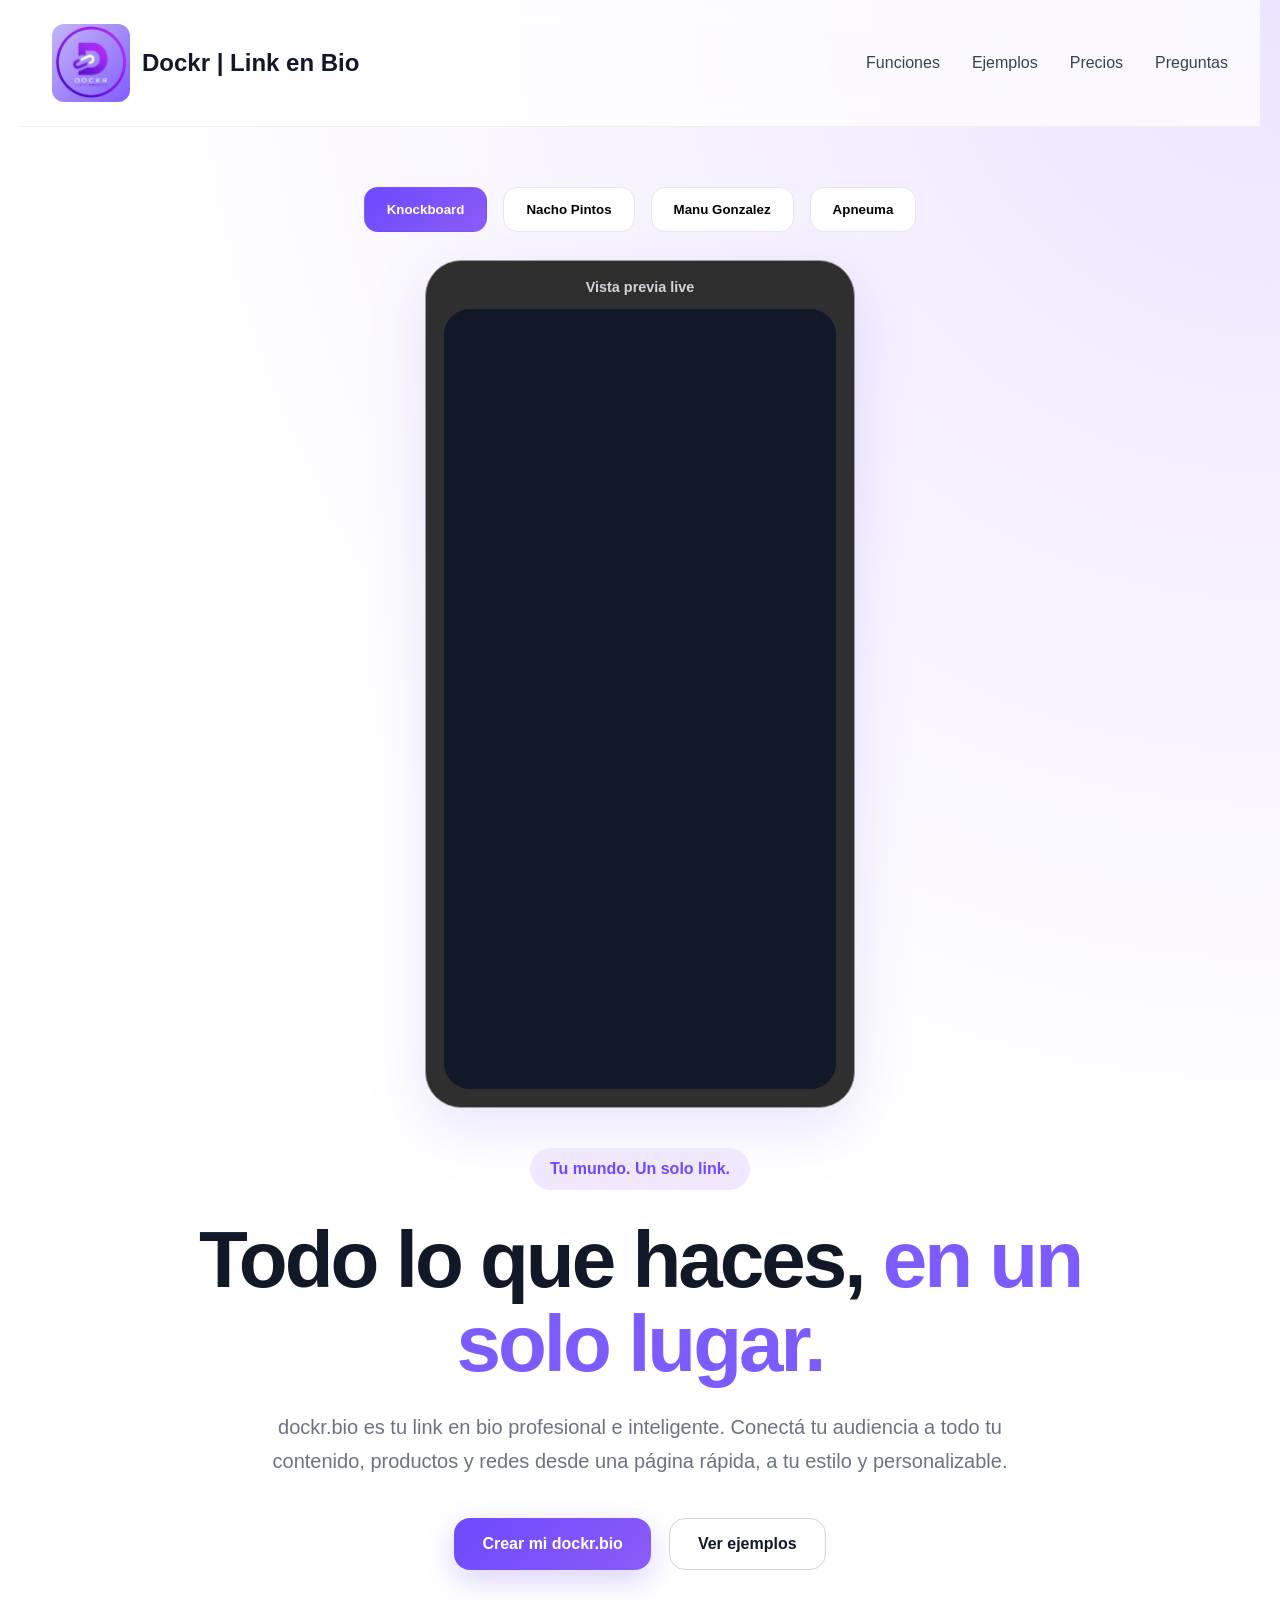
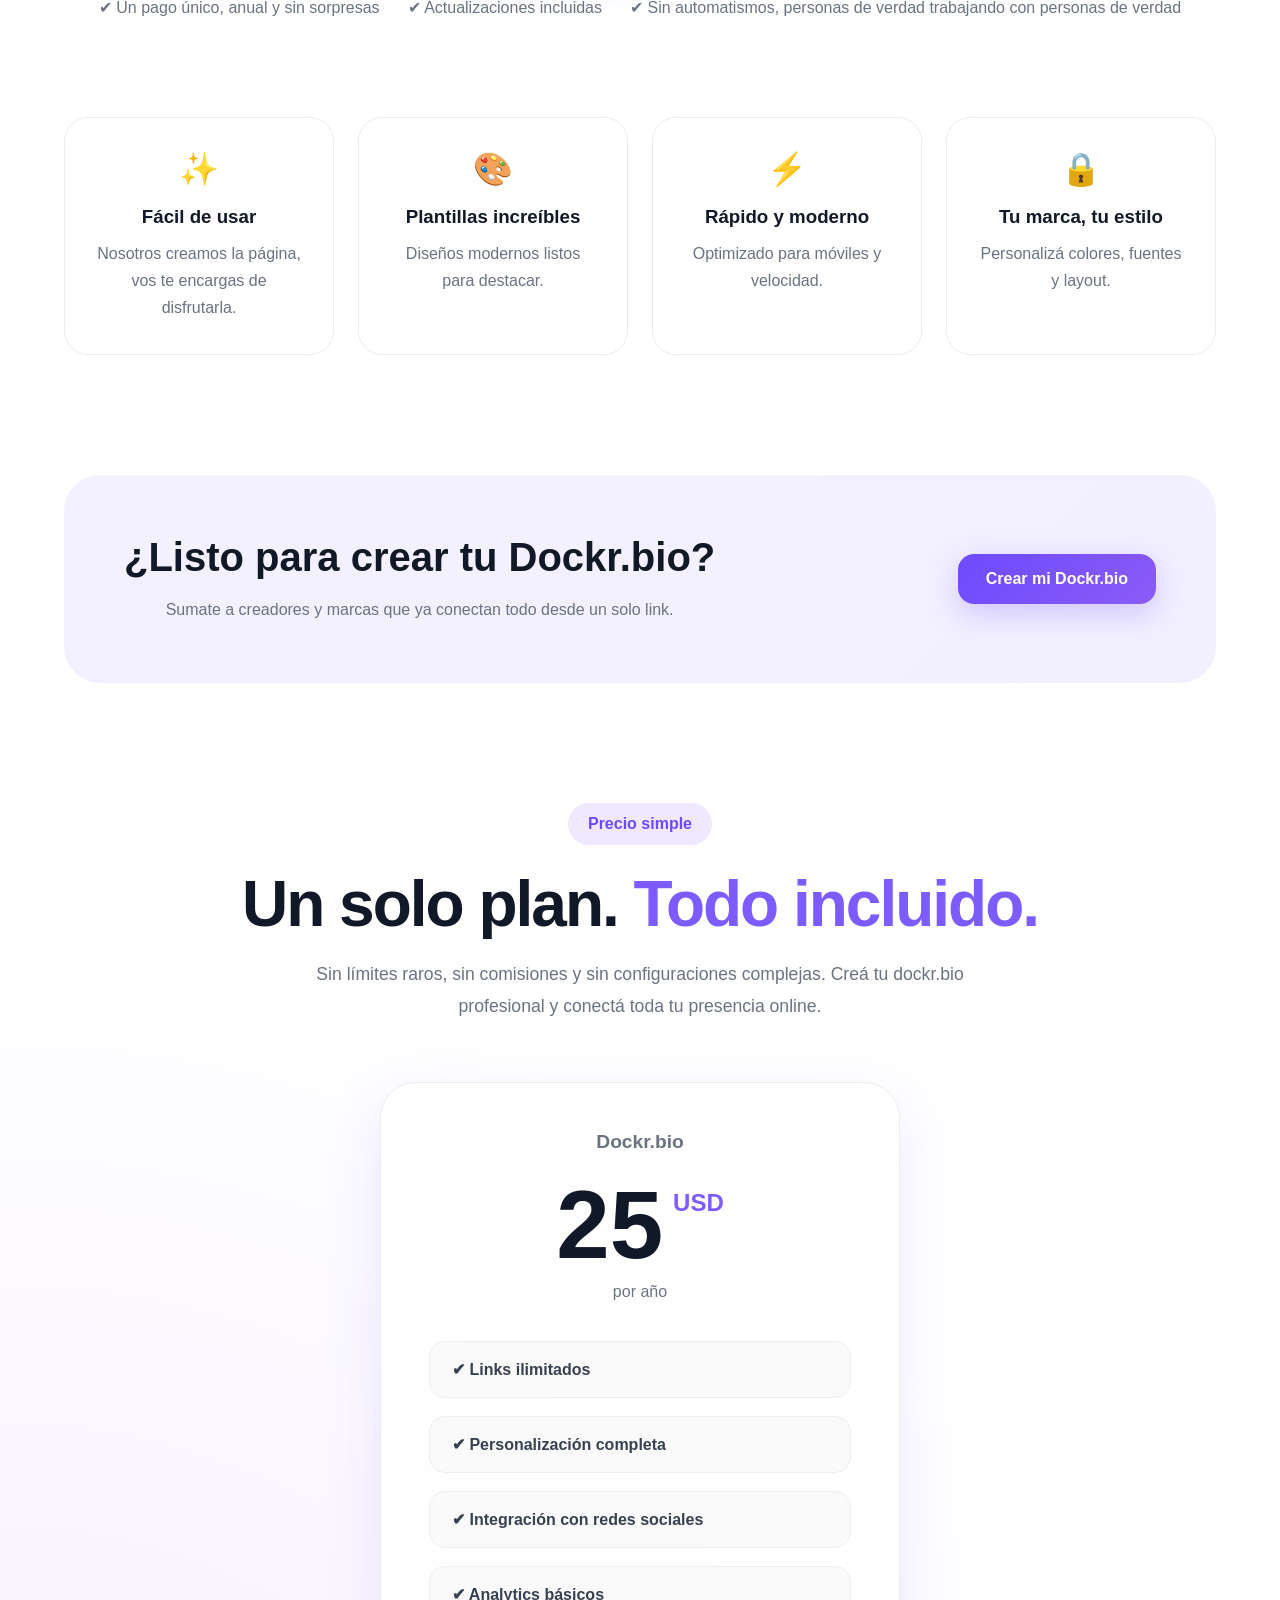
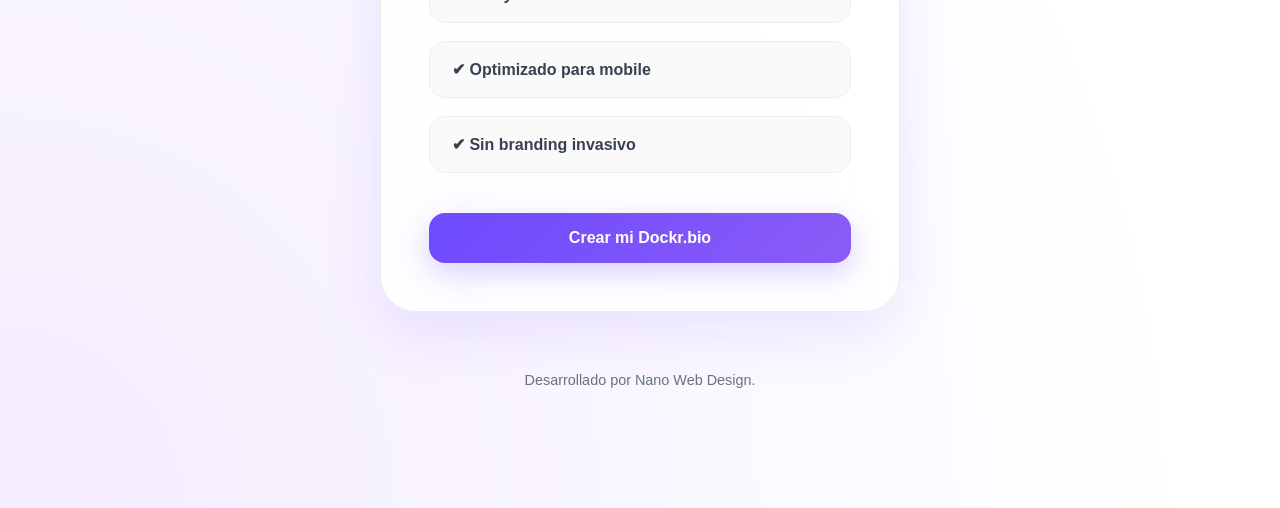
<file: index.html>
<!doctype html>
<html lang="es">
  <head>
    <meta charset="UTF-8" />
    <meta name="viewport" content="width=device-width, initial-scale=1.0" />
    <title>Dockr | Link en Bio</title>
    <link rel="stylesheet" href="styles/main.css" />
    <link rel="apple-touch-icon" sizes="180x180" href="/apple-touch-icon.png" />
    <link rel="icon" type="image/png" sizes="32x32" href="./multimedia/favicon/favicon-32x32.png" />
    <link rel="icon" type="image/png" sizes="16x16" href="./multimedia/favicon/favicon-16x16.png" />
  </head>
  <body>
    <!-- NAVBAR -->
    <header class="navbar">
      <div class="logo">
        <img src="./multimedia/Dockr-logo.png" alt="Dockr Logo" class="logo-box" />
        <span>Dockr | Link en Bio </span>
      </div>
      <nav class="nav-links">
        <a href="#features">Funciones</a>
        <a href="#preview">Ejemplos</a>
        <a href="#pricing">Precios</a>
        <a href="https://wa.me/598093939221" target="_blank">Preguntas</a>
      </nav>
      <button class="mobile-menu-btn">☰</button>
    </header>

    <!-- SWITCH BUTTONS -->
    <div class="dockr-switcher" id="preview">
      <button class="dockr-btn active" data-url="https://dockr.bio/knockboard">Knockboard</button>
      <button class="dockr-btn" data-url="https://dockr.bio/nachopintos">Nacho Pintos</button>
      <button class="dockr-btn" data-url="https://dockr.bio/manugonzalez">Manu Gonzalez</button>
      <button class="dockr-btn" data-url="https://dockr.bio/apneuma">Apneuma</button>
    </div>

    <!-- PREVIEW -->
    <div class="dockr-preview-wrapper">
      <div class="dockr-preview-header">Vista previa live</div>

      <!-- NUEVO CONTENEDOR -->
      <div class="iframe-container">
        <iframe id="dockr-frame" src="https://dockr.bio/knockboard" frameborder="0" loading="lazy"></iframe>
      </div>
    </div>

    <!-- HERO -->
    <main class="hero">
      <div class="hero-badge">Tu mundo. Un solo link.</div>
      <h1>
        Todo lo que haces,
        <span>en un solo lugar.</span>
      </h1>
      <p class="hero-text">
        dockr.bio es tu link en bio profesional e inteligente. Conectá tu audiencia a todo tu contenido, productos y
        redes desde una página rápida, a tu estilo y personalizable.
      </p>
      <div class="hero-buttons">
        <a href="https://wa.me/598093939221" class="btn-primary"> Crear mi dockr.bio </a>
        <a href="#preview" class="btn-secondary"> Ver ejemplos </a>
      </div>
      <div class="hero-features">
        <span>✔ Un pago único, anual y sin sorpresas</span>
        <span>✔ Actualizaciones incluidas</span>
        <span>✔ Sin automatismos, personas de verdad trabajando con personas de verdad</span>
      </div>

      <!-- FEATURES GRID -->
      <section class="features-grid" id="features">
        <div class="feature-card">
          <div class="feature-icon">✨</div>
          <h3>Fácil de usar</h3>
          <p>Nosotros creamos la página, vos te encargas de disfrutarla.</p>
        </div>
        <div class="feature-card">
          <div class="feature-icon">🎨</div>
          <h3>Plantillas increíbles</h3>
          <p>Diseños modernos listos para destacar.</p>
        </div>
        <div class="feature-card">
          <div class="feature-icon">⚡</div>
          <h3>Rápido y moderno</h3>
          <p>Optimizado para móviles y velocidad.</p>
        </div>
        <div class="feature-card">
          <div class="feature-icon">🔒</div>
          <h3>Tu marca, tu estilo</h3>
          <p>Personalizá colores, fuentes y layout.</p>
        </div>
      </section>

      <!-- CTA -->
      <section class="bottom-cta">
        <div>
          <h2>¿Listo para crear tu Dockr.bio?</h2>
          <p>Sumate a creadores y marcas que ya conectan todo desde un solo link.</p>
        </div>
        <a href="https://wa.me/598093939221" class="btn-primary"> Crear mi Dockr.bio </a>
      </section>

      <!-- PRICING -->
      <section class="pricing-section" id="pricing">
        <div class="pricing-badge">Precio simple</div>
        <h2>
          Un solo plan.
          <span>Todo incluido.</span>
        </h2>
        <p class="pricing-text">
          Sin límites raros, sin comisiones y sin configuraciones complejas. Creá tu dockr.bio profesional y conectá
          toda tu presencia online.
        </p>
        <div class="pricing-card">
          <div class="pricing-top">
            <h3>Dockr.bio</h3>
            <div class="price">
              <span class="price-number">25</span>
              <span class="price-currency">USD</span>
            </div>
            <span class="price-period"> por año </span>
          </div>
          <div class="pricing-features">
            <div class="pricing-item">✔ Links ilimitados</div>
            <div class="pricing-item">✔ Personalización completa</div>
            <div class="pricing-item">✔ Integración con redes sociales</div>
            <div class="pricing-item">✔ Analytics básicos</div>
            <div class="pricing-item">✔ Optimizado para mobile</div>
            <div class="pricing-item">✔ Sin branding invasivo</div>
          </div>
          <a href="https://wa.me/598093939221" class="btn-primary pricing-btn"> Crear mi Dockr.bio </a>
        </div>
      </section>

      <p class="branding-text">Desarrollado por Nano Web Design.</p>
    </main>

    <script src="js/main.js"></script>
  </body>
</html>
</file>
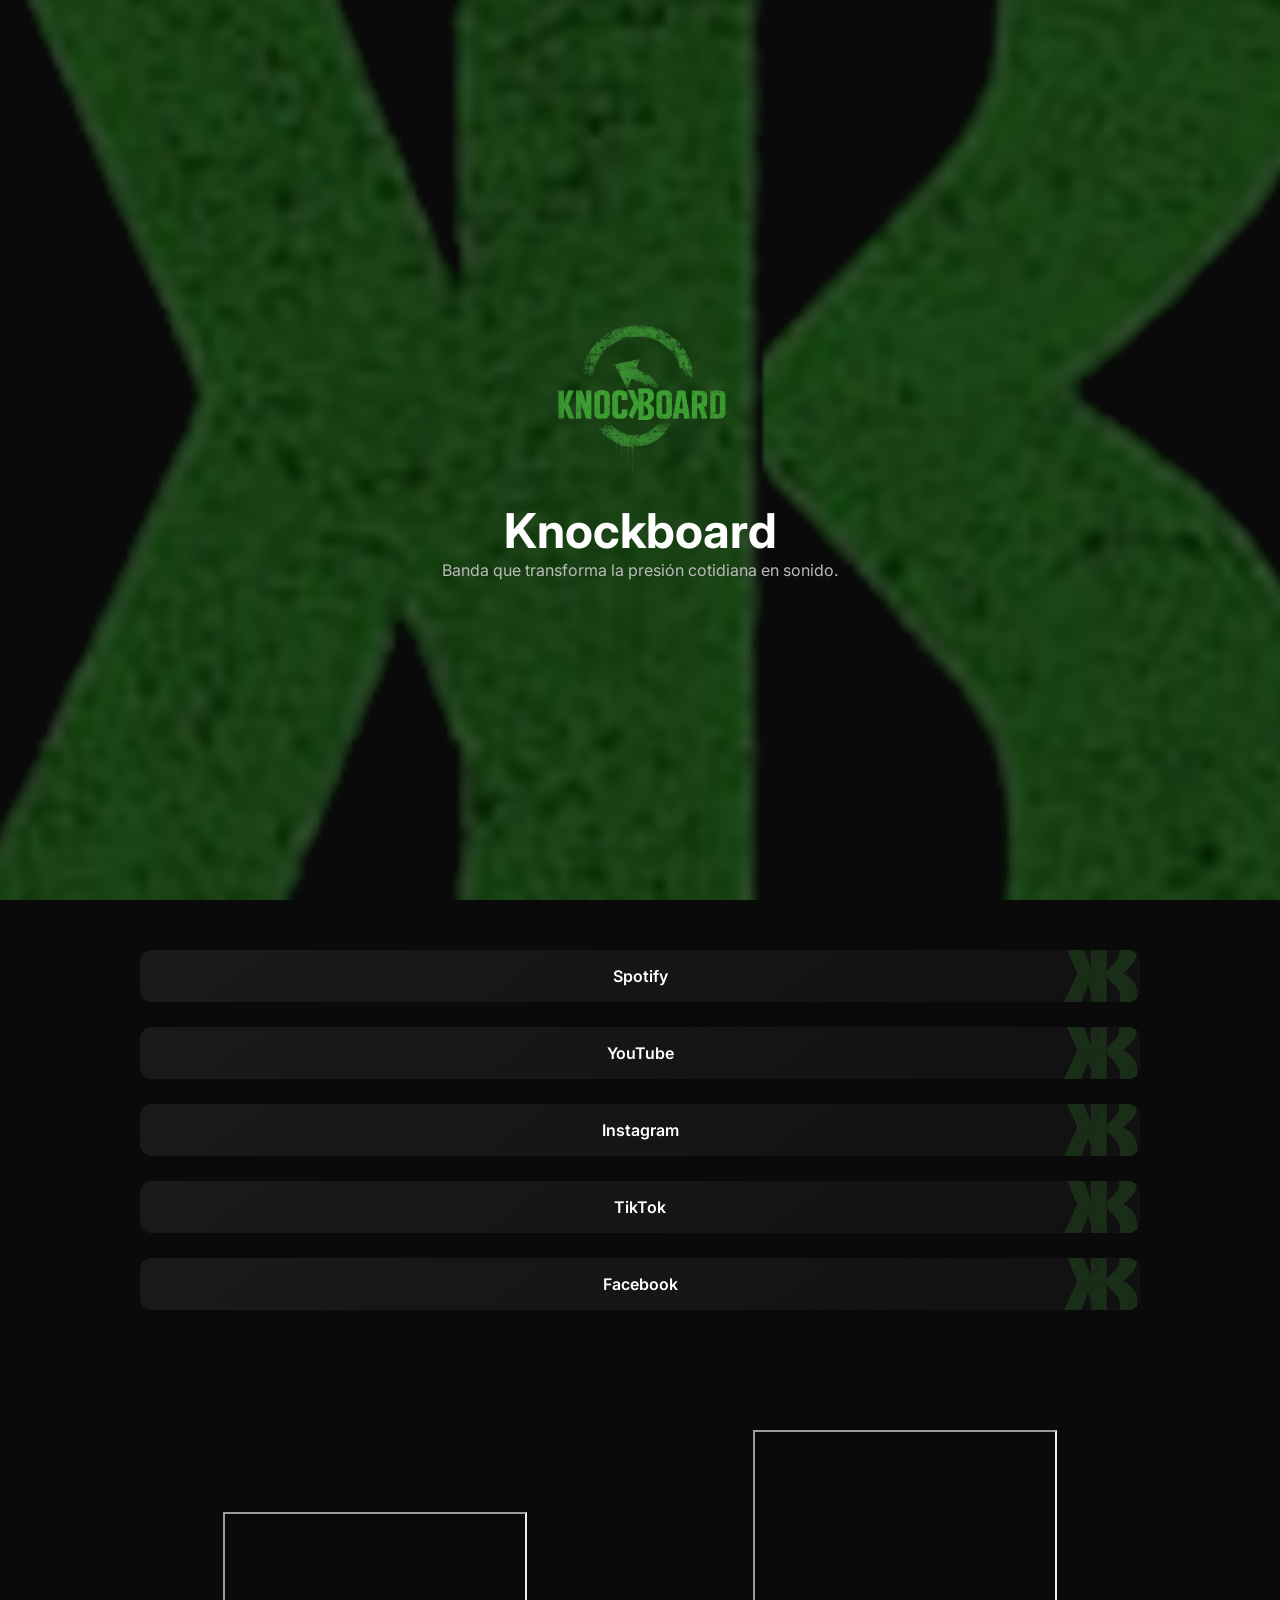
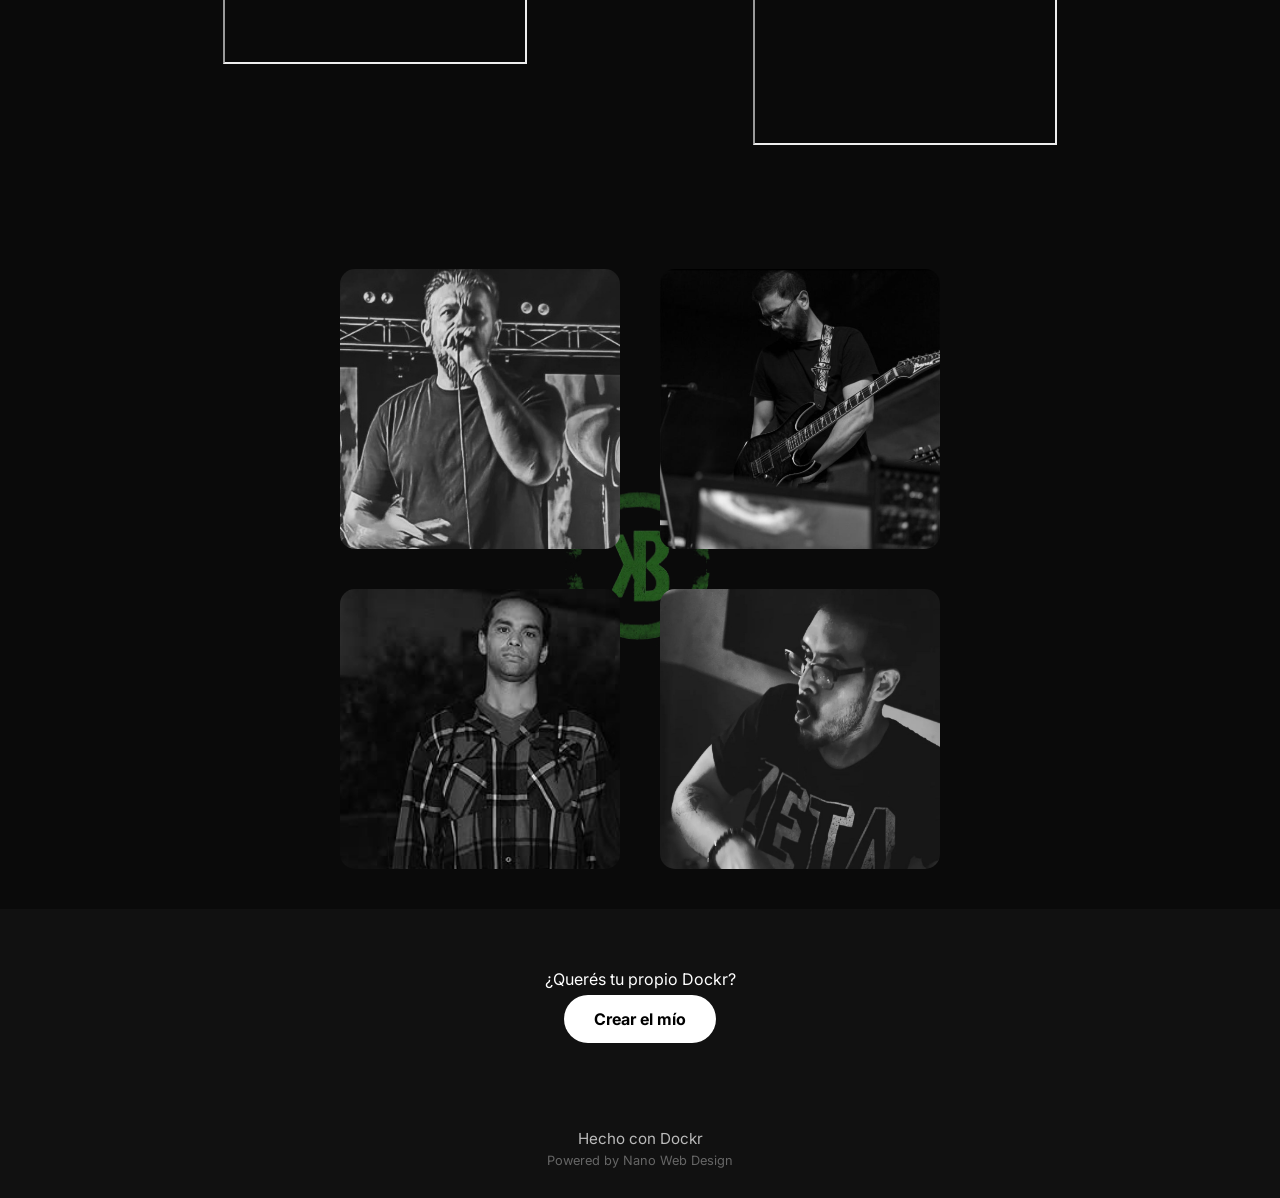
<file: knockboard.html>
<!doctype html>
<html lang="es">
  <head>
    <meta charset="UTF-8" />
    <meta name="viewport" content="width=device-width, initial-scale=1.0" />
    <title>Knockboard | Dockr</title>

    <link rel="stylesheet" href="/css/knockboard.css" />
    <link
      href="https://fonts.googleapis.com/css2?family=Inter:wght@300;400;600&display=swap"
      rel="stylesheet"
    />
  </head>

  <body>
    <!-- HERO -->
    <section class="hero">
      <div class="hero-content">
        <img src="./multimedia/knockboard/Nombre.png" alt="Knockboard" />
        <h1>Knockboard</h1>
        <p>Banda que transforma la presión cotidiana en sonido.</p>
      </div>
    </section>

    <!-- LINKS -->
    <section class="container fade">
      <div class="links">
        <a
          target="_blank"
          rel="noopener noreferrer"
          href="https://open.spotify.com/intl-es/artist/17gWVpx5mhnQfpGEc4oz3U?si=k0Opj5spTIauWGvRkvbY-A"
          >Spotify</a
        >
        <a
          target="_blank"
          rel="noopener noreferrer"
          href="https://www.youtube.com/channel/UCroHgoAGSlSq7_yDZjAap9w"
          >YouTube</a
        >
        <a
          target="_blank"
          rel="noopener noreferrer"
          href="https://www.instagram.com/knockboard_official"
          >Instagram</a
        >
        <a
          target="_blank"
          rel="noopener noreferrer"
          href="https://www.tiktok.com/@knockboardofficial?_r=1&_t=ZS-95dyoeFGEiu"
          >TikTok</a
        >
        <a
          target="_blank"
          rel="noopener noreferrer"
          href="https://www.facebook.com/p/KnockBoard-61577242481367/"
          >Facebook</a
        >
      </div>
    </section>

    <!-- SPOTIFY -->
    <section class="multimedia">
      <section class="container fade">
        <iframe
          height="152"
          src="https://open.spotify.com/embed/album/7dYKR5FbqxTzYj1UPstQOw?utm_source=generator"
        ></iframe>
      </section>

      <!-- VIDEO -->
      <section class="container fade">
        <iframe
          height="315"
          src="https://www.youtube.com/embed/42DOdLS2PgU?si=kZOrCSVVUBMTtr3h"
        ></iframe>
      </section>
    </section>

    <!-- GALERÍA
    <section class="container fade">
      <div class="gallery">
        <img src="../assets/img1.jpg" />
        <img src="../assets/img2.jpg" />
        <img src="../assets/img3.jpg" />
        <img src="../assets/img4.jpg" />
      </div>
    </section> -->

    <!-- INTEGRANTES -->
    <section class="container fade">
      <div class="members">
        <div class="member">
          <img src="./multimedia/knockboard/integrantes/Gera.jpg" />
          <div class="member-info">Gerardo (Gera) Techera - Voz</div>
        </div>

        <div class="member">
          <img src="./multimedia/knockboard/integrantes/Martin.jpeg" />
          <div class="member-info">Martín (Nano) Gonzalez - Guitarra</div>
        </div>

        <div class="member">
          <img src="./multimedia/knockboard/integrantes/Chelo.jpeg" />
          <div class="member-info">Marcelo (Chelo) Mimbacas - Bajo</div>
        </div>

        <div class="member">
          <img src="./multimedia/knockboard/integrantes/Ale.jpg" />
          <div class="member-info">Alejandro (Ale) Chacón - Batería</div>
        </div>
      </div>
    </section>

    <!-- CTA -->
    <section class="cta fade">
      <p class="cta-content">¿Querés tu propio Dockr?</p>
      <a class="cta-content" href="../pages/mainCreateDockr">Crear el mío</a>
    </section>

    <!-- FOOTER -->
    <footer>
      <p class="footer-text dockr">Hecho con Dockr</p>
      <p class="footer-text nano">Powered by Nano Web Design</p>
    </footer>
    <script src="./js/knockboard.js"></script>
  </body>
</html>
</file>
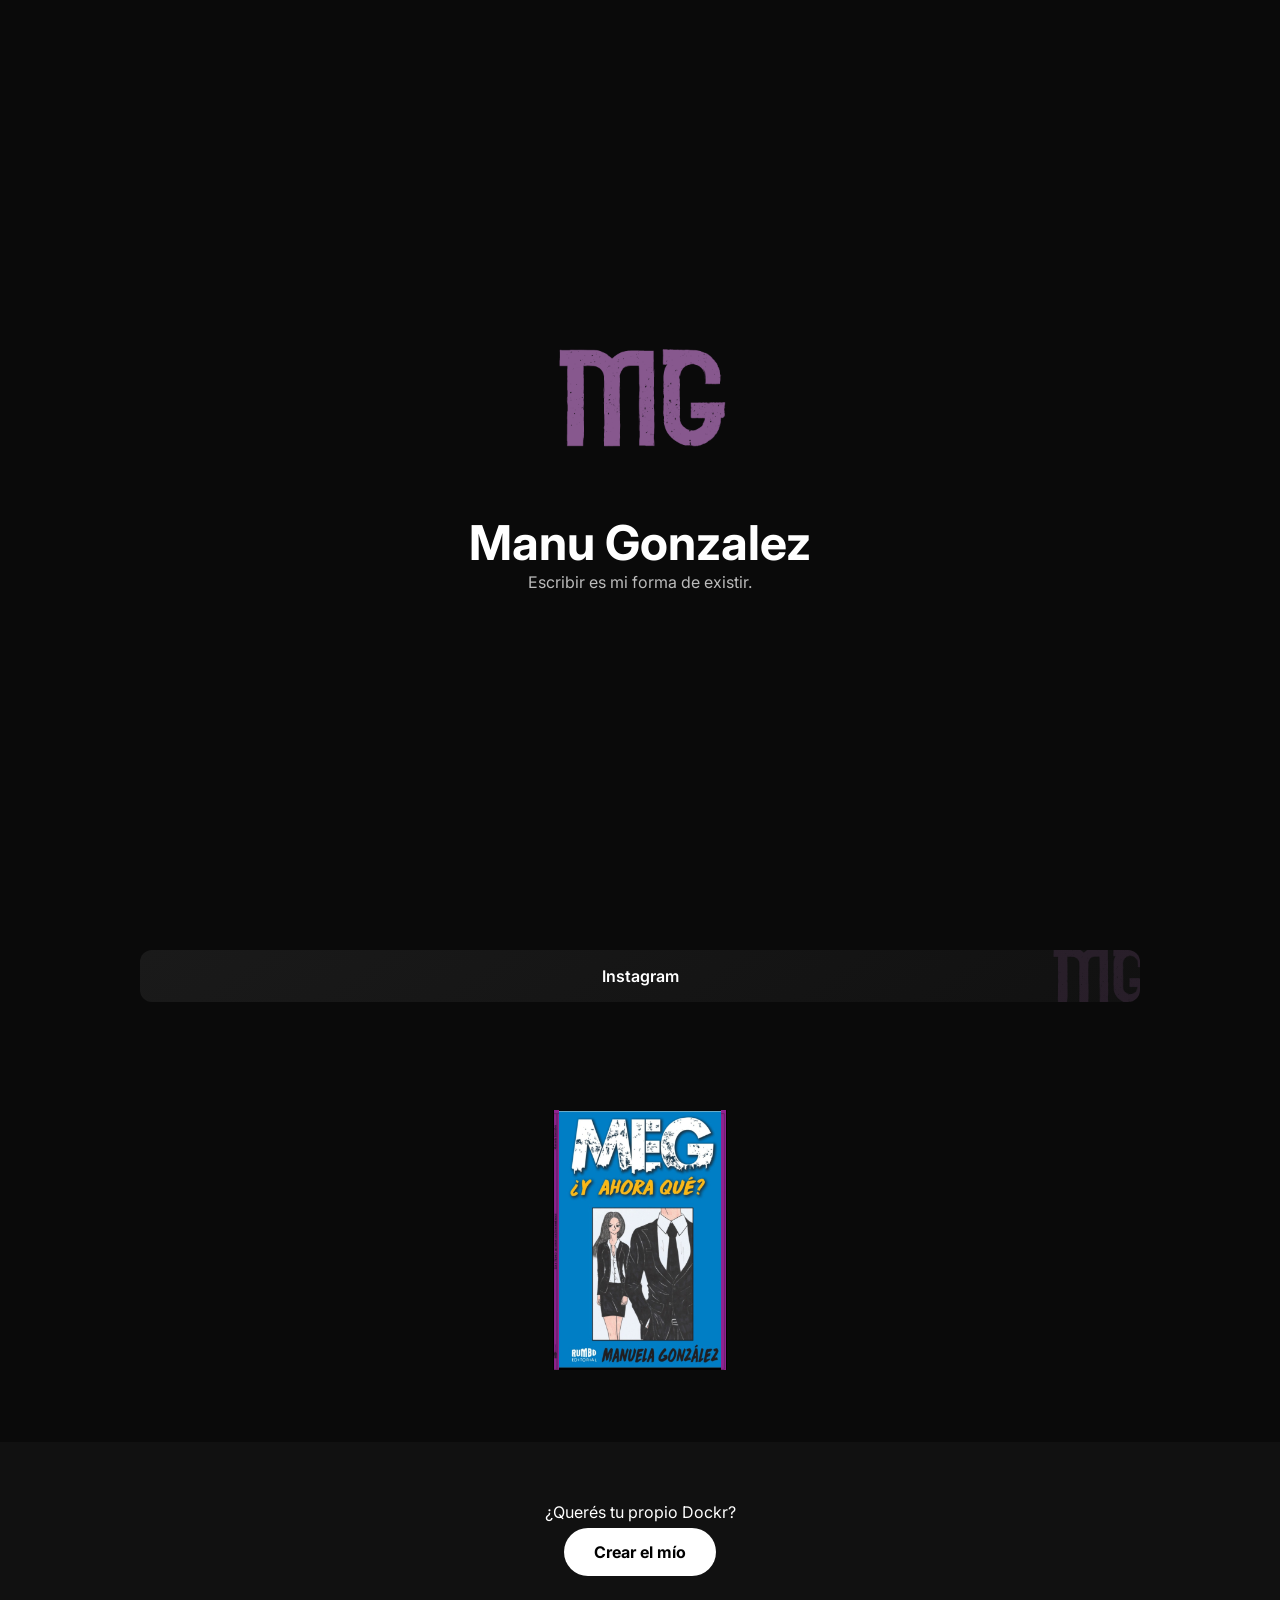
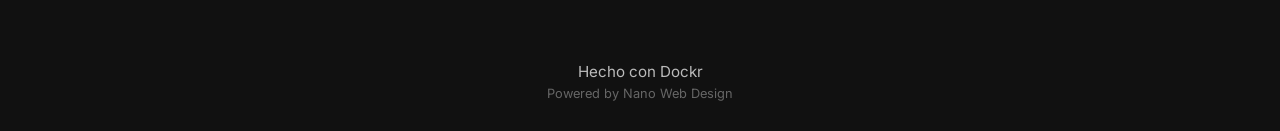
<file: Manu Gonzalez.html>
<!doctype html>
<html lang="es">
  <head>
    <meta charset="UTF-8" />
    <meta name="viewport" content="width=device-width, initial-scale=1.0" />
    <title>Manu Gonzalez | Dockr</title>

    <link rel="stylesheet" href="./css/manugonzalez.css" />
    <link
      href="https://fonts.googleapis.com/css2?family=Inter:wght@300;400;600&display=swap"
      rel="stylesheet"
    />
  </head>

  <body>
    <!-- HERO -->
    <section class="hero">
      <div class="hero-content">
        <img src="./multimedia/Manu Gonzalez/icono.png" alt="Manu Gonzalez" />
        <h1>Manu Gonzalez</h1>
        <p>Escribir es mi forma de existir.</p>
      </div>
    </section>

    <!-- LINKS -->
    <section class="container fade">
      <div class="links">
        <a
          target="_blank"
          rel="noopener noreferrer"
          href="https://www.instagram.com/manuela.a.gonzalez?igsh=MXhvdGwwaWkyeXBiZw=="
          >Instagram</a
        >
      </div>
    </section>

    <!-- SPOTIFY 
    <section class="multimedia">
      <section class="container fade">
        <iframe
          height="152"
          src="https://open.spotify.com/embed/album/7dYKR5FbqxTzYj1UPstQOw?utm_source=generator"
        ></iframe>
      </section>

      <!-- VIDEO 
      <section class="container fade">
        <iframe
          height="315"
          src="https://www.youtube.com/embed/42DOdLS2PgU?si=kZOrCSVVUBMTtr3h"
        ></iframe>
      </section>
    </section>-->

    <!-- GALERÍA-->
    <section class="container fade">
      <div class="carousel gallery">
        <div class="carousel-item active">
          <img src="./multimedia/Manu Gonzalez/galeria/1.jpeg" />
        </div>

        <div class="carousel-item">
          <img src="./multimedia/Manu Gonzalez/galeria/2.jpeg" />
        </div>

        <div class="carousel-item">
          <img src="./multimedia/Manu Gonzalez/galeria/3.jpeg" />
        </div>
      </div>
    </section>

    <!-- INTEGRANTES
    <section class="container fade">
      <div class="members">
        <div class="member">
          <img src="../multimedia/knockboard/integrantes/Gera.jpg" />
          <div class="member-info">Gerardo (Gera) Techera - Voz</div>
        </div>

        <div class="member">
          <img src="../multimedia/knockboard/integrantes/Martin.jpeg" />
          <div class="member-info">Martín (Nano) Gonzalez - Guitarra</div>
        </div>

        <div class="member">
          <img src="../multimedia/knockboard/integrantes/Chelo.jpeg" />
          <div class="member-info">Marcelo (Chelo) Mimbacas - Bajo</div>
        </div>

        <div class="member">
          <img src="../multimedia/knockboard/integrantes/Ale.jpg" />
          <div class="member-info">Alejandro (Ale) Chacón - Batería</div>
        </div>
      </div>
    </section> -->

    <!-- CTA -->
    <section class="cta fade">
      <p class="cta-content">¿Querés tu propio Dockr?</p>
      <a class="cta-content" href="../pages/mainCreateDockr">Crear el mío</a>
    </section>

    <!-- FOOTER -->
    <footer>
      <p class="footer-text dockr">Hecho con Dockr</p>
      <p class="footer-text nano">Powered by Nano Web Design</p>
    </footer>
    <script src="./js/manugonzalez.js"></script>
  </body>
</html>
</file>
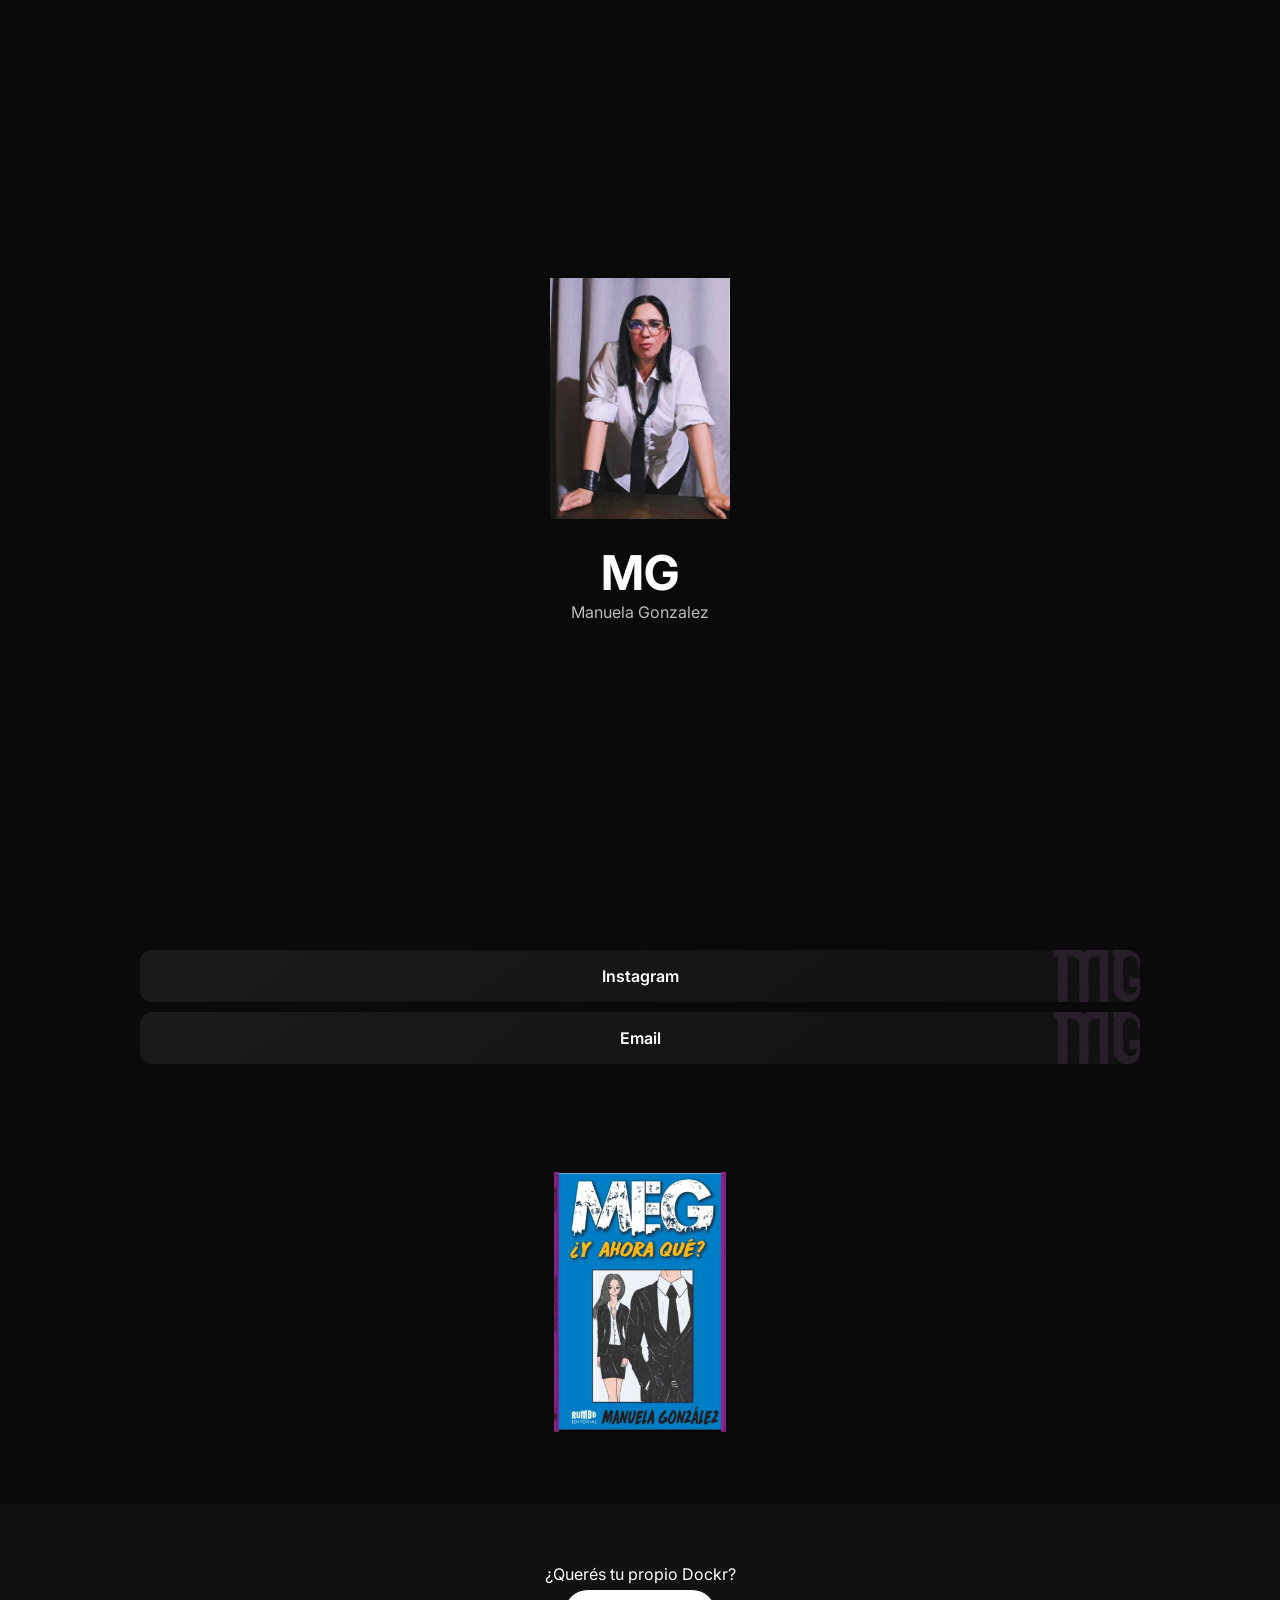
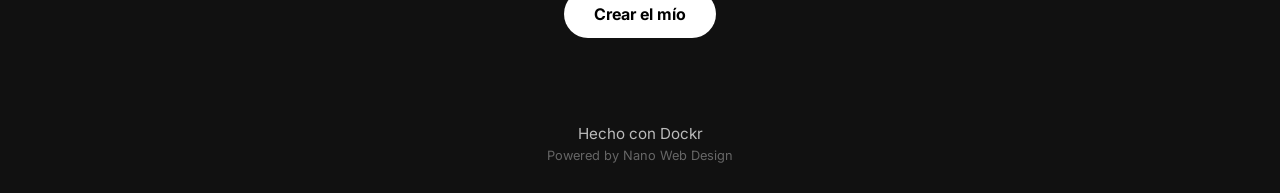
<file: manugonzalez.html>
<!doctype html>
<html lang="es">
  <head>
    <meta charset="UTF-8" />
    <meta name="viewport" content="width=device-width, initial-scale=1.0" />
    <title>Manu Gonzalez | Dockr</title>

    <link rel="stylesheet" href="./css/manugonzalez.css" />
    <link
      href="https://fonts.googleapis.com/css2?family=Inter:wght@300;400;600&display=swap"
      rel="stylesheet"
    />
  </head>

  <body>
    <!-- HERO -->
    <section class="hero">
      <div class="hero-content">
        <img src="./multimedia/Manu Gonzalez/hero.jpeg" alt="Manu Gonzalez" />
        <h1>MG</h1>
        <p>Manuela Gonzalez</p>
      </div>
    </section>

    <!-- LINKS -->
    <section class="container fade">
      <div class="links">
        <a
          target="_blank"
          rel="noopener noreferrer"
          href="https://www.instagram.com/p/DVBRRJmFcvQZBV9aXnweQfIA437Bokh_Dg6MFM0/?igsh=MnVndTN0eW95MWtv"
          >Instagram</a
        >
      </div>
      <div class="links">
        <a
          target="_blank"
          rel="noopener noreferrer"
          href="mailto:mg_books@hotmail.com"
          >Email</a
        >
      </div>
    </section>

    <!-- SPOTIFY 
    <section class="multimedia">
      <section class="container fade">
        <iframe
          height="152"
          src="https://open.spotify.com/embed/album/7dYKR5FbqxTzYj1UPstQOw?utm_source=generator"
        ></iframe>
      </section>

      <!-- VIDEO 
      <section class="container fade">
        <iframe
          height="315"
          src="https://www.youtube.com/embed/42DOdLS2PgU?si=kZOrCSVVUBMTtr3h"
        ></iframe>
      </section>
    </section>-->

    <!-- GALERÍA-->
    <section class="container fade">
      <div class="carousel gallery">
        <div class="carousel-item active">
          <img src="./multimedia/Manu Gonzalez/galeria/1.jpeg" />
        </div>

        <div class="carousel-item">
          <img src="./multimedia/Manu Gonzalez/galeria/2.jpeg" />
        </div>

        <div class="carousel-item">
          <img src="./multimedia/Manu Gonzalez/galeria/3.jpeg" />
        </div>
      </div>
    </section>

    <!-- INTEGRANTES
    <section class="container fade">
      <div class="members">
        <div class="member">
          <img src="../multimedia/knockboard/integrantes/Gera.jpg" />
          <div class="member-info">Gerardo (Gera) Techera - Voz</div>
        </div>

        <div class="member">
          <img src="../multimedia/knockboard/integrantes/Martin.jpeg" />
          <div class="member-info">Martín (Nano) Gonzalez - Guitarra</div>
        </div>

        <div class="member">
          <img src="../multimedia/knockboard/integrantes/Chelo.jpeg" />
          <div class="member-info">Marcelo (Chelo) Mimbacas - Bajo</div>
        </div>

        <div class="member">
          <img src="../multimedia/knockboard/integrantes/Ale.jpg" />
          <div class="member-info">Alejandro (Ale) Chacón - Batería</div>
        </div>
      </div>
    </section> -->

    <!-- CTA -->
    <section class="cta fade">
      <p class="cta-content">¿Querés tu propio Dockr?</p>
      <a class="cta-content" href="../pages/mainCreateDockr">Crear el mío</a>
    </section>

    <!-- FOOTER -->
    <footer>
      <p class="footer-text dockr">Hecho con Dockr</p>
      <p class="footer-text nano">Powered by Nano Web Design</p>
    </footer>
    <script src="./js/manugonzalez.js"></script>
  </body>
</html>
</file>
<file: styles/main.css>
/* =========================
   RESET
========================= */

* {
  margin: 0;
  padding: 0;
  box-sizing: border-box;
}

/* =========================
   BASE
========================= */

html {
  scroll-behavior: smooth;
}

body {
  font-family: "Inter", sans-serif;
  background:
    radial-gradient(circle at top right, #ede4ff 0%, transparent 30%),
    radial-gradient(circle at bottom left, #f4ecff 0%, transparent 30%), #ffffff;
  color: #111827;
  overflow-x: hidden;
}

a {
  text-decoration: none;
}

button {
  font-family: inherit;
}

/* =========================
   NAVBAR
========================= */

.navbar {
  width: 100%;
  max-width: 1240px;
  margin: 0 auto;
  padding: 24px 32px;
  display: flex;
  align-items: center;
  justify-content: space-between;
  position: sticky;
  top: 0;
  z-index: 100;
  backdrop-filter: blur(14px);
  background: rgba(255, 255, 255, 0.72);
  border-bottom: 1px solid rgba(229, 231, 235, 0.6);
}

.logo {
  display: flex;
  align-items: center;
  gap: 12px;
  font-size: 1.5rem;
  font-weight: 800;
}

.logo-box {
  width: 78px;
  height: 78px;
  border-radius: 12px;
  background: linear-gradient(135deg, #c4b6f7, #825cff);
  display: flex;
  align-items: center;
  justify-content: center;
  color: white;
  font-weight: 700;
}

.nav-links {
  display: flex;
  gap: 32px;
}

.nav-links a {
  color: #374151;
  font-weight: 500;
  transition: 0.2s ease;
}

.nav-links a:hover {
  color: #6d4aff;
}

.nav-actions {
  display: flex;
  align-items: center;
  gap: 18px;
}

.login {
  color: #111827;
  font-weight: 600;
}

/* =========================
   BUTTONS
========================= */

.btn-primary {
  background: linear-gradient(135deg, #6d4aff, #8b5cf6);
  color: white;
  padding: 16px 28px;
  border-radius: 16px;
  font-weight: 700;
  display: inline-flex;
  align-items: center;
  justify-content: center;
  transition:
    transform 0.2s ease,
    opacity 0.2s ease,
    box-shadow 0.2s ease;
  box-shadow: 0 10px 30px rgba(109, 74, 255, 0.25);
}

.btn-primary:hover {
  transform: translateY(-2px);
  opacity: 0.95;
}

.small {
  padding: 12px 20px;
}

.btn-secondary {
  border: 1px solid #d1d5db;
  color: #111827;
  padding: 16px 28px;
  border-radius: 16px;
  font-weight: 600;
  background: white;
  transition: 0.2s ease;
}

.btn-secondary:hover {
  transform: translateY(-2px);
}

.mobile-menu-btn {
  display: none;
}

/* =========================
   HERO
========================= */

.hero {
  max-width: 1200px;
  margin: 0 auto;
  padding: 40px 24px 120px;
  text-align: center;
}

.hero-badge {
  display: inline-flex;
  padding: 12px 20px;
  background: #efe8ff;
  border-radius: 999px;
  color: #6d4aff;
  font-weight: 700;
  margin-bottom: 28px;
}

.hero h1 {
  font-size: 5rem;
  line-height: 1.05;
  max-width: 900px;
  margin: 0 auto 24px;
  font-weight: 800;
  letter-spacing: -3px;
}

.hero h1 span {
  color: #7c5cff;
}

.hero-text {
  max-width: 760px;
  margin: 0 auto;
  font-size: 1.25rem;
  line-height: 1.7;
  color: #6b7280;
}

.hero-buttons {
  display: flex;
  justify-content: center;
  gap: 18px;
  margin-top: 40px;
  flex-wrap: wrap;
}

.hero-features {
  display: flex;
  justify-content: center;
  gap: 28px;
  margin-top: 28px;
  color: #6b7280;
  flex-wrap: wrap;
}

/* =========================
   DOCKR SWITCHER
========================= */

.dockr-switcher {
  display: flex;
  justify-content: center;
  gap: 16px;
  margin-top: 60px;
  margin-bottom: 28px;
  flex-wrap: wrap;
}

.dockr-btn {
  border: none;
  padding: 14px 22px;
  border-radius: 14px;
  background: white;
  border: 1px solid #e5e7eb;
  cursor: pointer;
  font-weight: 600;
  transition: 0.2s ease;
}

.dockr-btn:hover {
  transform: translateY(-2px);
  border-color: #c4b5fd;
}

.dockr-btn.active {
  background: linear-gradient(135deg, #6d4aff, #8b5cf6);
  color: white;
  border-color: transparent;
}

/* =========================
   DOCKR PREVIEW
========================= */

.dockr-preview-wrapper {
  width: 100%;
  max-width: 430px;
  margin: 0 auto;
  background: #2f2f2f;
  border-radius: 36px;
  padding: 18px;
  box-shadow: 0 20px 60px rgba(109, 74, 255, 0.15);
  border: 1px solid #9c9c9c;
}

.dockr-preview-header {
  text-align: center;
  margin-bottom: 14px;
  font-size: 0.9rem;
  color: #d1d5db;
  font-weight: 600;
}

/* Contenedor del iframe */

.iframe-container {
  width: 100%;
  height: 780px;
  overflow: hidden;
  border-radius: 26px;
  position: relative;
  background: #111827;
}

/* iframe */

#dockr-frame {
  width: calc(100% + 18px);
  height: 100%;
  border: none;
  border-radius: 26px;
  background: #111827;
  overflow: hidden;
  margin-right: -18px;
}
/* =========================
   FEATURES
========================= */

.features-grid {
  margin-top: 100px;
  display: grid;
  grid-template-columns: repeat(4, 1fr);
  gap: 24px;
}

.feature-card {
  background: rgba(255, 255, 255, 0.75);
  backdrop-filter: blur(20px);
  padding: 32px;
  border-radius: 24px;
  border: 1px solid #ececec;
  transition: 0.2s ease;
}

.feature-card:hover {
  transform: translateY(-4px);
  box-shadow: 0 20px 40px rgba(0, 0, 0, 0.05);
}

.feature-icon {
  font-size: 2rem;
  margin-bottom: 18px;
}

.feature-card h3 {
  margin-bottom: 12px;
}

.feature-card p {
  color: #6b7280;
  line-height: 1.7;
}

/* =========================
   PRICING
========================= */

.pricing-section {
  margin-top: 120px;
  text-align: center;
}

.pricing-badge {
  display: inline-flex;
  padding: 12px 20px;
  background: #efe8ff;
  border-radius: 999px;
  color: #6d4aff;
  font-weight: 700;
  margin-bottom: 24px;
}

.pricing-section h2 {
  font-size: 4rem;
  line-height: 1.1;
  margin-bottom: 20px;
  font-weight: 800;
  letter-spacing: -2px;
}

.pricing-section h2 span {
  color: #7c5cff;
}

.pricing-text {
  max-width: 720px;
  margin: 0 auto;
  color: #6b7280;
  font-size: 1.1rem;
  line-height: 1.8;
}

.pricing-card {
  max-width: 520px;
  margin: 60px auto 0;
  background: rgba(255, 255, 255, 0.82);
  backdrop-filter: blur(20px);
  border-radius: 36px;
  padding: 48px;
  border: 1px solid #ececec;
  box-shadow: 0 20px 60px rgba(109, 74, 255, 0.12);
}

.pricing-top h3 {
  font-size: 1.2rem;
  margin-bottom: 24px;
  color: #6b7280;
  font-weight: 700;
}

.price {
  display: flex;
  align-items: flex-start;
  justify-content: center;
  gap: 10px;
}

.price-number {
  font-size: 6rem;
  line-height: 1;
  font-weight: 800;
  color: #111827;
}

.price-currency {
  font-size: 1.5rem;
  font-weight: 700;
  margin-top: 12px;
  color: #7c5cff;
}

.price-period {
  display: block;
  margin-top: 10px;
  color: #6b7280;
  font-size: 1rem;
}

.pricing-features {
  margin-top: 40px;
  display: flex;
  flex-direction: column;
  gap: 18px;
  text-align: left;
}

.pricing-item {
  padding: 18px 22px;
  border-radius: 16px;
  background: #fafafa;
  border: 1px solid #eeeeee;
  font-weight: 600;
  color: #374151;
}

.pricing-btn {
  width: 100%;
  margin-top: 40px;
}

/* =========================
   CTA
========================= */

.bottom-cta {
  margin-top: 120px;
  padding: 60px;
  border-radius: 36px;
  background: linear-gradient(135deg, rgba(109, 74, 255, 0.08), rgba(155, 125, 255, 0.12));
  display: flex;
  align-items: center;
  justify-content: space-between;
  gap: 40px;
}

.bottom-cta h2 {
  font-size: 2.5rem;
  margin-bottom: 16px;
}

.bottom-cta p {
  color: #6b7280;
  line-height: 1.7;
  max-width: 620px;
}

/* =========================
   FOOTER
========================= */

.branding-text {
  text-align: center;
  margin-top: 60px;
  color: #6b7280;
  font-size: 0.9rem;
}

/* =========================
   RESPONSIVE
========================= */

@media (max-width: 1024px) {
  .features-grid {
    grid-template-columns: repeat(2, 1fr);
  }

  .hero h1 {
    font-size: 4rem;
  }

  .nav-links,
  .nav-actions {
    display: none;
  }

  .mobile-menu-btn {
    display: block;
    background: none;
    border: none;
    font-size: 2rem;
    cursor: pointer;
  }
}

@media (max-width: 768px) {
  .hero {
    padding-top: 20px;
  }

  .hero h1 {
    font-size: 3rem;

    letter-spacing: -2px;
  }

  .hero-text {
    font-size: 1rem;
  }

  .hero-buttons {
    flex-direction: column;
  }

  .features-grid {
    grid-template-columns: 1fr;
  }

  .bottom-cta {
    flex-direction: column;
    text-align: center;
    padding: 40px 28px;
  }

  .pricing-section h2 {
    font-size: 2.8rem;
  }

  .pricing-card {
    padding: 32px 24px;
  }

  .price-number {
    font-size: 4.5rem;
  }

  .iframe-container {
    height: 700px;
  }
}

#features,
#preview,
#pricing {
  scroll-margin-top: 150px;
}
</file>
<file: css/knockboard.css>
/* ================= RESET ================= */
* {
  margin: 0;
  padding: 0;
  box-sizing: border-box;
}

body {
  font-family: "Inter", sans-serif;
  background: #0a0a0a;
  color: #fff;
  overflow-x: hidden;
}

.multimedia {
  display: flex;
  justify-content: center; /* centra el conjunto */
  align-items: center;
  gap: 60px; /* espacio entre ambos */
  max-width: 1000px;
  margin: 0 auto;
  text-align: center;
}

/* Ajuste de iframes */
.multimedia .container {
  width: 400px;
  max-width: 100%;
  border-radius: 10px;
}

.container {
  width: 90%;
  max-width: 1000px;
  margin: auto;
}

section {
  padding: 40px 0;
}

/* ================= HERO ================= */

.hero {
  height: 100vh;
  display: flex;
  align-items: center;
  justify-content: center;
  text-align: center;
  position: relative;
  overflow: hidden;
}

.hero::before {
  content: "";
  position: absolute;
  inset: 0;
  background: url("../multimedia/knockboard/KB.png") center/cover no-repeat;
  transform: scale(1.2);
  animation: zoomHero 20s infinite alternate ease-in-out;
  filter: brightness(0.4);
}

@keyframes zoomHero {
  from {
    transform: scale(1.2);
  }
  to {
    transform: scale(1.35);
  }
}

.hero-content {
  position: relative;
  z-index: 2;
  animation: fadeUp 1s ease forwards;
}

.hero img {
  width: 180px;
  margin-bottom: 20px;
  animation: float 4s ease-in-out infinite;
}

@keyframes float {
  0%,
  100% {
    transform: translateY(0);
  }
  50% {
    transform: translateY(-10px);
  }
}

.hero h1 {
  font-size: 3rem;
}

.hero p {
  color: #bbb;
}

/* ================= ANIMACIONES ================= */

@keyframes fadeUp {
  from {
    opacity: 0;
    transform: translateY(40px);
  }
  to {
    opacity: 1;
    transform: translateY(0);
  }
}

.fade {
  opacity: 0;
  transform: translateY(30px);
  transition: 0.6s ease;
}

.fade.visible {
  opacity: 1;
  transform: translateY(0);
}

/* ================= LINKS ================= */

.links {
  display: flex;
  flex-direction: column;
  gap: 15px;
}

.links a {
  padding: 16px;
  margin-top: 10px;
  border-radius: 12px;
  text-align: center;
  background: linear-gradient(145deg, #1a1a1a, #111);
  text-decoration: none;
  color: #fff;
  font-weight: 600;
  transition: 0.3s;
  position: relative;
  overflow: hidden;
}

.links a::before {
  content: "";
  position: absolute;
  top: -50%;
  right: -20px; /* 👈 hace que quede “cortada” */
  width: 120px;
  height: 200%;
  background: url("../multimedia/knockboard/KB.png") no-repeat center;
  background-size: contain;
  opacity: 0.2; /* 👈 clave: muy sutil */
  z-index: 0;
}

.links a::after {
  content: "";
  position: absolute;
  inset: 0;
  background: linear-gradient(
    120deg,
    transparent,
    rgba(255, 255, 255, 0.2),
    transparent
  );
  transform: translateX(-100%);
}

.links a:hover::before {
  opacity: 1;
  transition: 1s;
}

.links a:hover::after {
  transform: translateX(100%);
  transition: 0.6s;
}

.links a:hover {
  opacity: 1;
  transform: translateY(-3px);
}

/* ================= GALERÍA ================= */

.gallery {
  display: flex;
  gap: 20px;
  overflow-x: auto;
  perspective: 1000px;
}

.gallery img {
  height: 200px;
  border-radius: 15px;
  transform: rotateY(15deg) scale(0.95);
  transition: 0.4s;
}

.gallery img:hover {
  transform: rotateY(0deg) scale(1.05);
}

/* ================= INTEGRANTES ================= */

.members {
  position: relative;
  display: grid;
  grid-template-columns: repeat(2, 1fr);
  gap: 40px;
  max-width: 600px;
  margin: 0 auto;
}

/* Cards */
.member {
  width: 100%;
  height: 280px;
  position: relative;
  overflow: hidden;
  border-radius: 15px;
}

.member img {
  width: 100%;
  height: 100%;
  object-fit: cover;
  object-position: top;
  display: block;
  transition: 0.4s;
}

.member:hover img {
  transform: scale(1.08);
}

.member-info {
  position: absolute;
  inset: 0;
  background: rgba(0, 0, 0, 0.85);
  display: flex;
  align-items: center;
  justify-content: center;
  opacity: 0;
  transition: 0.4s;
}

.member:hover .member-info {
  opacity: 1;
}

/* Logo central */
.members::before {
  content: "";
  position: absolute;
  inset: 0;

  background: url("../multimedia/knockboard/Icono\ XL.png") center center
    no-repeat;
  background-size: 180px;

  opacity: 0.5;
  z-index: 0;
}

/* ================= CTA ================= */

.cta {
  text-align: center;
  background-color: #111;
}
.cta-content {
  margin: 20px;
}

.cta a {
  padding: 14px 30px;
  background: #fff;
  color: #000;
  border-radius: 30px;
  text-decoration: none;
  font-weight: bold;
}

/* ================= FOOTER ================= */

footer {
  background-color: #111;
  text-align: center;
  padding: 60px 0 30px;
  color: #666;
  font-size: 0.8rem;
}

.dockr {
  color: #bbb;
  font-size: 0.95rem;
  margin-bottom: 5px;
}

.nano {
  color: #666;
  font-size: 0.8rem;
}

/* ================= RESPONSIVE ================= */

@media (max-width: 768px) {
  .multimedia {
    flex-direction: column;
  }

  .members {
    grid-template-columns: 1fr;
  }

  .hero h1 {
    font-size: 2rem;
  }
}
</file>
<file: css/manugonzalez.css>
/* ================= RESET ================= */
* {
  margin: 0;
  padding: 0;
  box-sizing: border-box;
}

body {
  font-family: "Inter", sans-serif;
  background: #0a0a0a;
  color: #fff;
  overflow-x: hidden;
}

.multimedia {
  display: flex;
  justify-content: center; /* centra el conjunto */
  align-items: center;
  gap: 60px; /* espacio entre ambos */
  max-width: 1000px;
  margin: 0 auto;
  text-align: center;
}

/* Ajuste de iframes */
.multimedia .container {
  width: 400px;
  max-width: 100%;
  border-radius: 10px;
}

.container {
  width: 90%;
  max-width: 1000px;
  margin: auto;
}

section {
  padding: 40px 0;
}

/* ================= HERO ================= */

.hero {
  height: 100vh;
  display: flex;
  align-items: center;
  justify-content: center;
  text-align: center;
  position: relative;
  overflow: hidden;
}

.hero::before {
  content: "";
  position: absolute;
  inset: 0;
  background: url("") center/contain no-repeat;
  transform: scale(1.2);
  animation: zoomHero 20s infinite alternate ease-in-out;
  filter: brightness(0.4);
}

@keyframes zoomHero {
  from {
    transform: scale(1.2);
  }
  to {
    transform: scale(1.35);
  }
}

.hero-content {
  position: relative;
  z-index: 2;
  animation: fadeUp 1s ease forwards;
}

.hero img {
  width: 180px;
  margin-bottom: 20px;
  animation: float 4s ease-in-out infinite;
}

@keyframes float {
  0%,
  100% {
    transform: translateY(0);
  }
  50% {
    transform: translateY(-10px);
  }
}

.hero h1 {
  font-size: 3rem;
}

.hero p {
  color: #bbb;
}

/* ================= ANIMACIONES ================= */

@keyframes fadeUp {
  from {
    opacity: 0;
    transform: translateY(40px);
  }
  to {
    opacity: 1;
    transform: translateY(0);
  }
}

.fade {
  opacity: 0;
  transform: translateY(30px);
  transition: 0.6s ease;
}

.fade.visible {
  opacity: 1;
  transform: translateY(0);
}

/* ================= LINKS ================= */

.links {
  display: flex;
  flex-direction: column;
  gap: 15px;
}

.links a {
  padding: 16px;
  border-radius: 12px;
  text-align: center;
  margin-top: 10px;
  background: linear-gradient(145deg, #1a1a1a, #111);
  text-decoration: none;
  color: #fff;
  font-weight: 600;
  transition: 0.3s;
  position: relative;
  overflow: hidden;
}

.links a::before {
  content: "";
  position: absolute;
  top: -50%;
  right: -20px; /* 👈 hace que quede “cortada” */
  width: 120px;
  height: 200%;
  background: url("../multimedia/Manu\ Gonzalez/icono.png") no-repeat center;
  background-size: contain;
  opacity: 0.2; /* 👈 clave: muy sutil */
  z-index: 0;
}

.links a::after {
  content: "";
  position: absolute;
  inset: 0;
  background: linear-gradient(
    120deg,
    transparent,
    rgba(255, 255, 255, 0.2),
    transparent
  );
  transform: translateX(-100%);
}

.links a:hover::before {
  opacity: 1;
  transition: 1s;
}

.links a:hover::after {
  transform: translateX(100%);
  transition: 0.6s;
}

.links a:hover {
  opacity: 1;
  transform: translateY(-3px);
}

/* ================= GALERÍA ================= */

.gallery {
  position: relative;
  display: flex;
  justify-content: center;
  align-items: center;

  perspective: 1400px;
  height: 320px;
}

/* base */
.carousel-item {
  position: absolute;

  transition:
    transform 0.6s ease,
    opacity 0.6s ease;
  transform-origin: center;
}

.carousel-item img {
  width: 260px;
  height: 260px;
  object-fit: contain;
  border-radius: 18px;
}

/* ================= INTEGRANTES ================= */

.members {
  position: relative;
  display: grid;
  grid-template-columns: repeat(2, 1fr);
  gap: 40px;
  max-width: 600px;
  margin: 0 auto;
}

/* Cards */
.member {
  width: 100%;
  height: 280px;
  position: relative;
  overflow: hidden;
  border-radius: 15px;
}

.member img {
  width: 100%;
  height: 100%;
  object-fit: cover;
  object-position: top;
  display: block;
  transition: 0.4s;
}

.member:hover img {
  transform: scale(1.08);
}

.member-info {
  position: absolute;
  inset: 0;
  background: rgba(0, 0, 0, 0.85);
  display: flex;
  align-items: center;
  justify-content: center;
  opacity: 0;
  transition: 0.4s;
}

.member:hover .member-info {
  opacity: 1;
}

/* Logo central */
.members::before {
  content: "";
  position: absolute;
  inset: 0;

  background: url("../multimedia/knockboard/Icono\ XL.png") center center
    no-repeat;
  background-size: 180px;

  opacity: 0.5;
  z-index: 0;
}

/* ================= CTA ================= */

.cta {
  text-align: center;
  background-color: #111;
}
.cta-content {
  margin: 20px;
}

.cta a {
  padding: 14px 30px;
  background: #fff;
  color: #000;
  border-radius: 30px;
  text-decoration: none;
  font-weight: bold;
}

/* ================= FOOTER ================= */

footer {
  background-color: #111;
  text-align: center;
  padding: 60px 0 30px;
  color: #666;
  font-size: 0.8rem;
}

.dockr {
  color: #bbb;
  font-size: 0.95rem;
  margin-bottom: 5px;
}

.nano {
  color: #666;
  font-size: 0.8rem;
}

/* ================= RESPONSIVE ================= */

@media (max-width: 768px) {
  .multimedia {
    flex-direction: column;
  }

  .members {
    grid-template-columns: 1fr;
  }

  .hero h1 {
    font-size: 2rem;
  }
}
</file>
